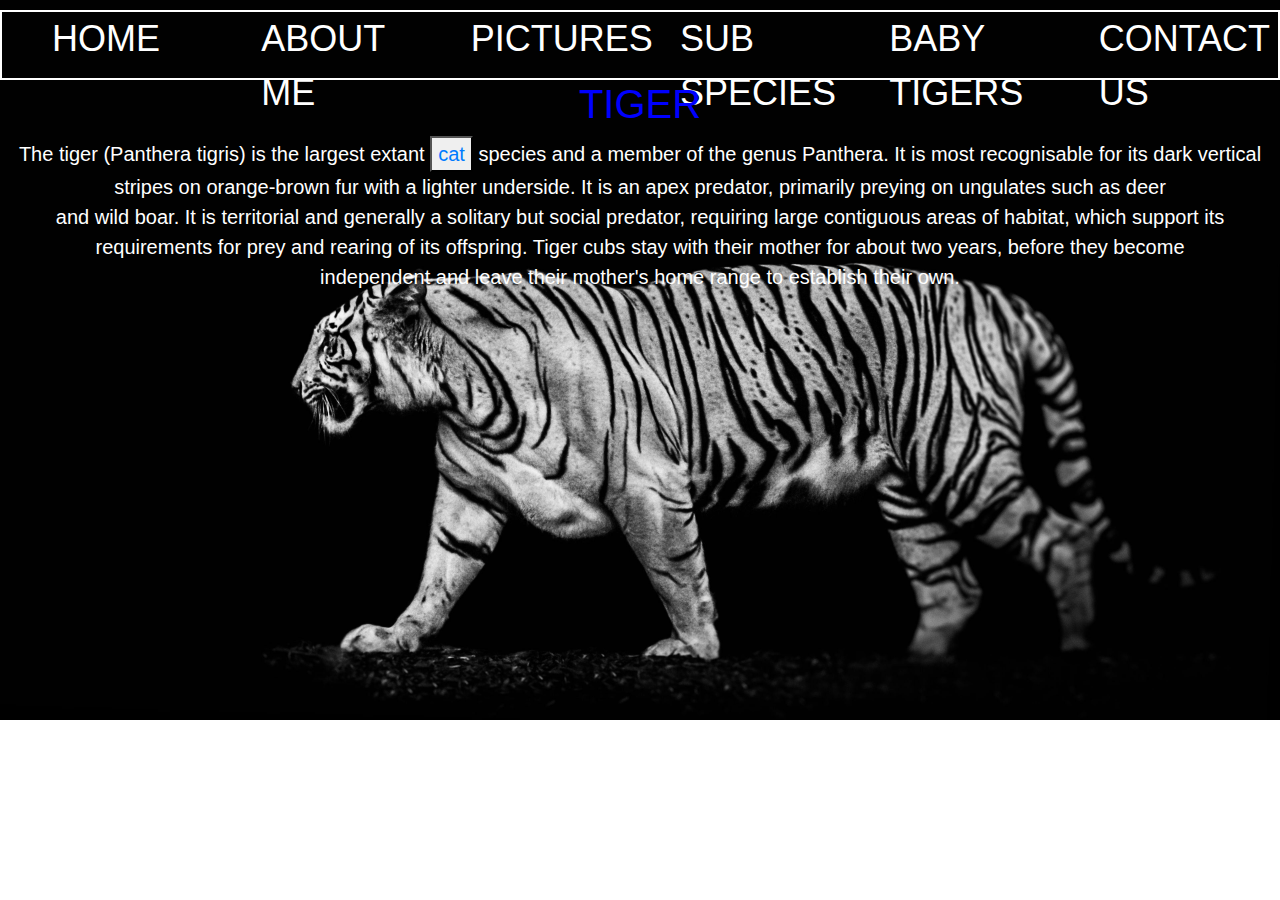
<file: index.html>
<!DOCTYPE html>
<html lang="en">
<head>
	<meta charset="UTF-8">
	<meta name="viewport" content="width=device-width, initial-scale=1.0">
	<title>Tiger</title>
	<link rel="stylesheet" href="css/style.css">
	<link rel="stylesheet" href="css/bootstrap.min.css">
</head>
<body>
	<section class="heading">
		<div class="row">
			<div class="col-md-2">
				<a href="#">Home</a>
			</div>
			<div class="col-md-2">
				<a href="hello.html" target="_blank">About Me</a>
			</div>
			<div class="col-md-2">
				<a href="pictures.html" target="_blank">Pictures</a>
			</div>
			<div class="col-md-2">
				<a href="#">Sub Species</a>
			</div>
			<div class="col-md-2">
				<a href="baby.html" target="_blank">Baby Tigers</a>
			</div>
			<div class="col-md-2">
				<a href="#">Contact us</a>
			</div>
		</div>	
	</section>
	<section class="title-heading">
		<div class="row">
			<div class="col-md-12">
				<h1>TIGER</h1>
			</div>
		</div>
	</section>
	<section class="description">
		<p>The tiger (Panthera tigris) is the largest extant <button> <a href="cat.html" target="_blank">cat</a></button> species and a member of the genus Panthera. It is most recognisable for its dark vertical stripes on orange-brown fur with a lighter underside. It is an apex predator, primarily preying on ungulates such as deer <br> and wild boar. It is territorial and generally a solitary but social predator, requiring large contiguous areas of habitat, which support its requirements for prey and rearing of its offspring. Tiger cubs stay with their mother for about two years, before they become <br> independent and leave their mother's home range to establish their own.</p>
	</section>
		
</body>
</html>
</file>
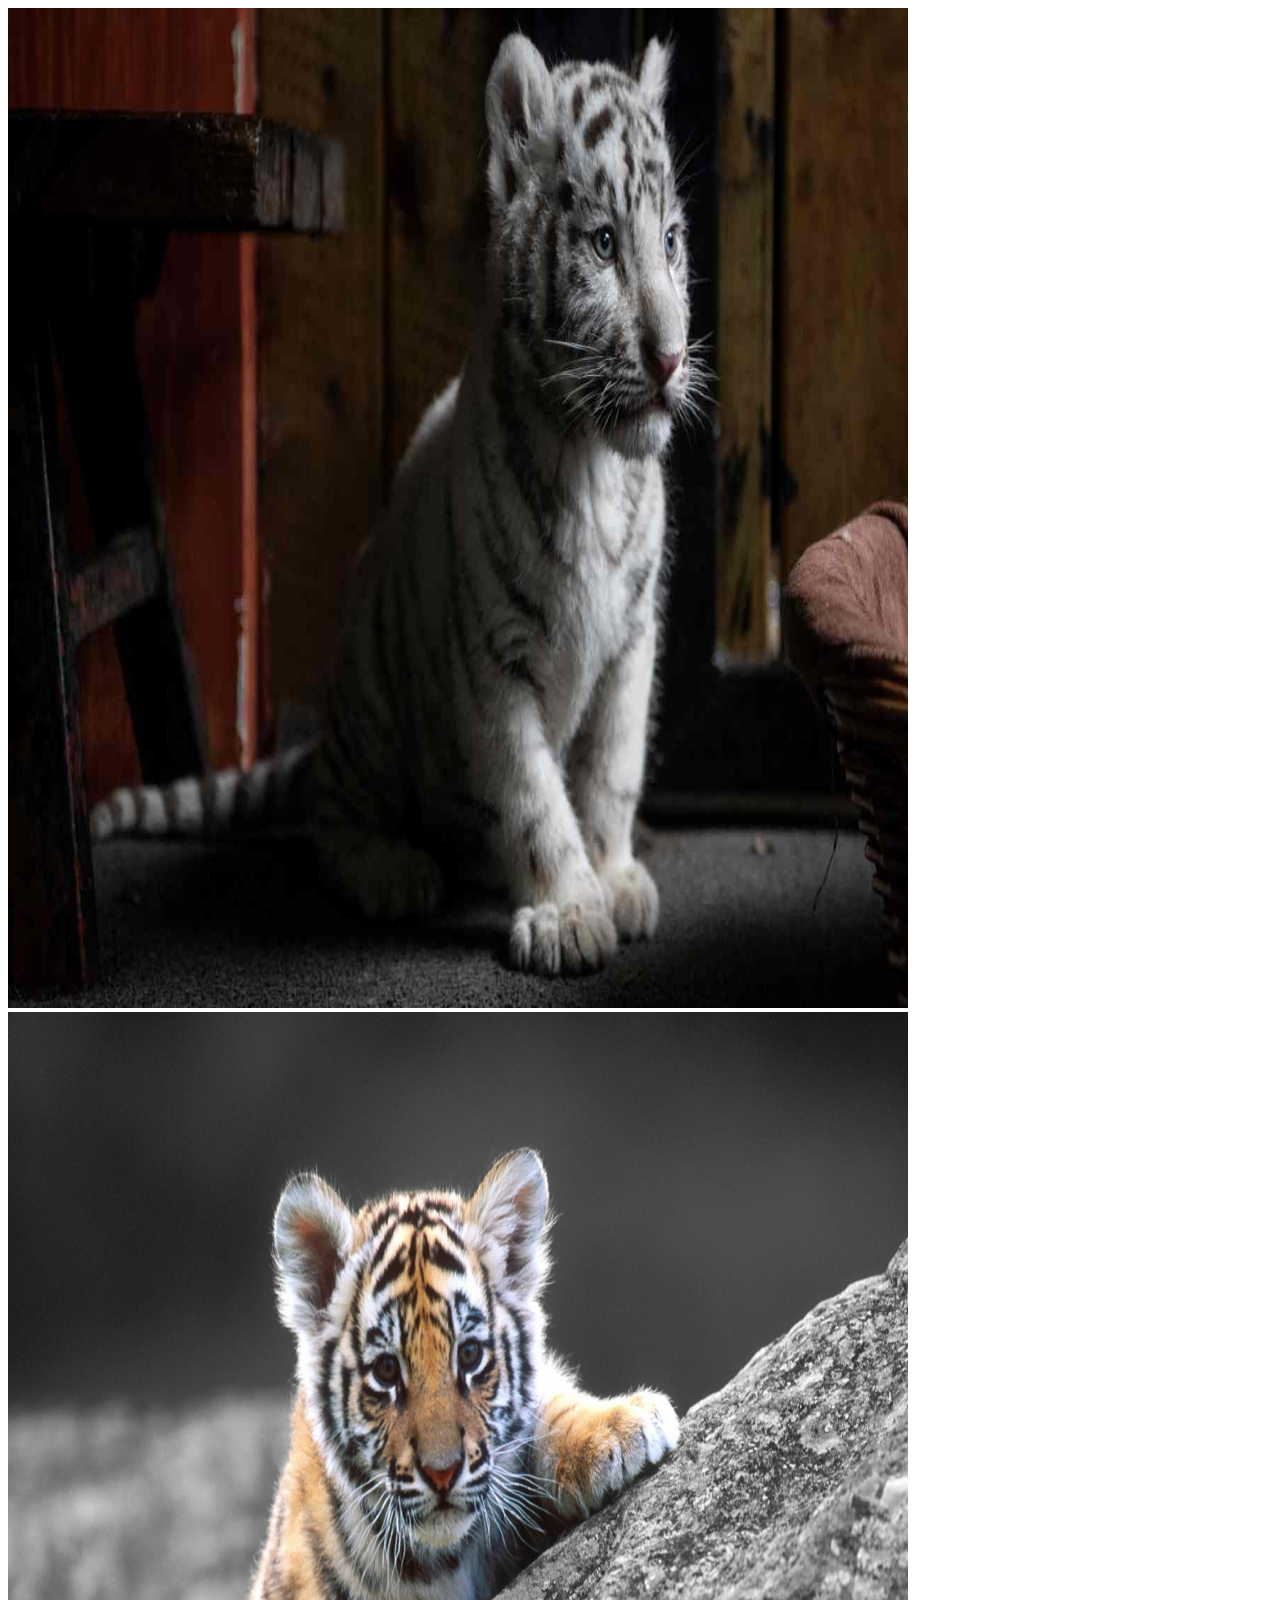
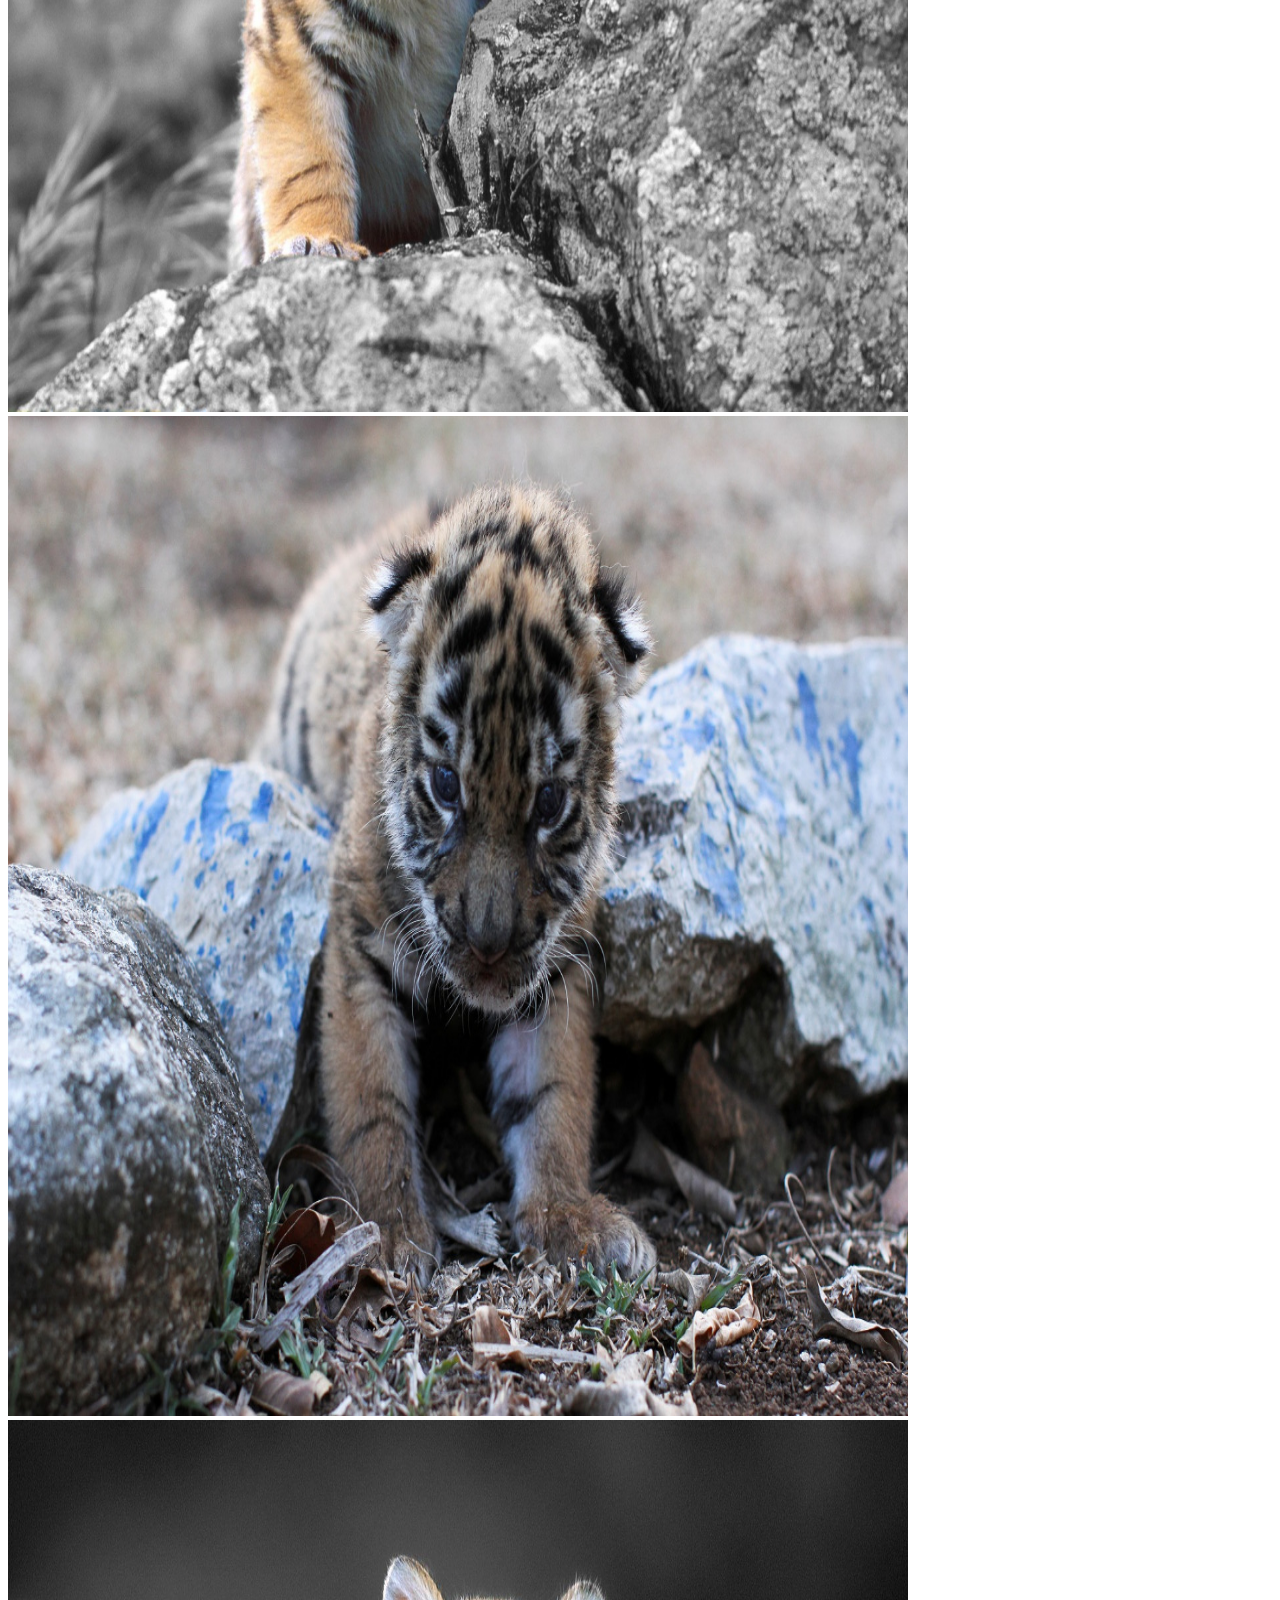
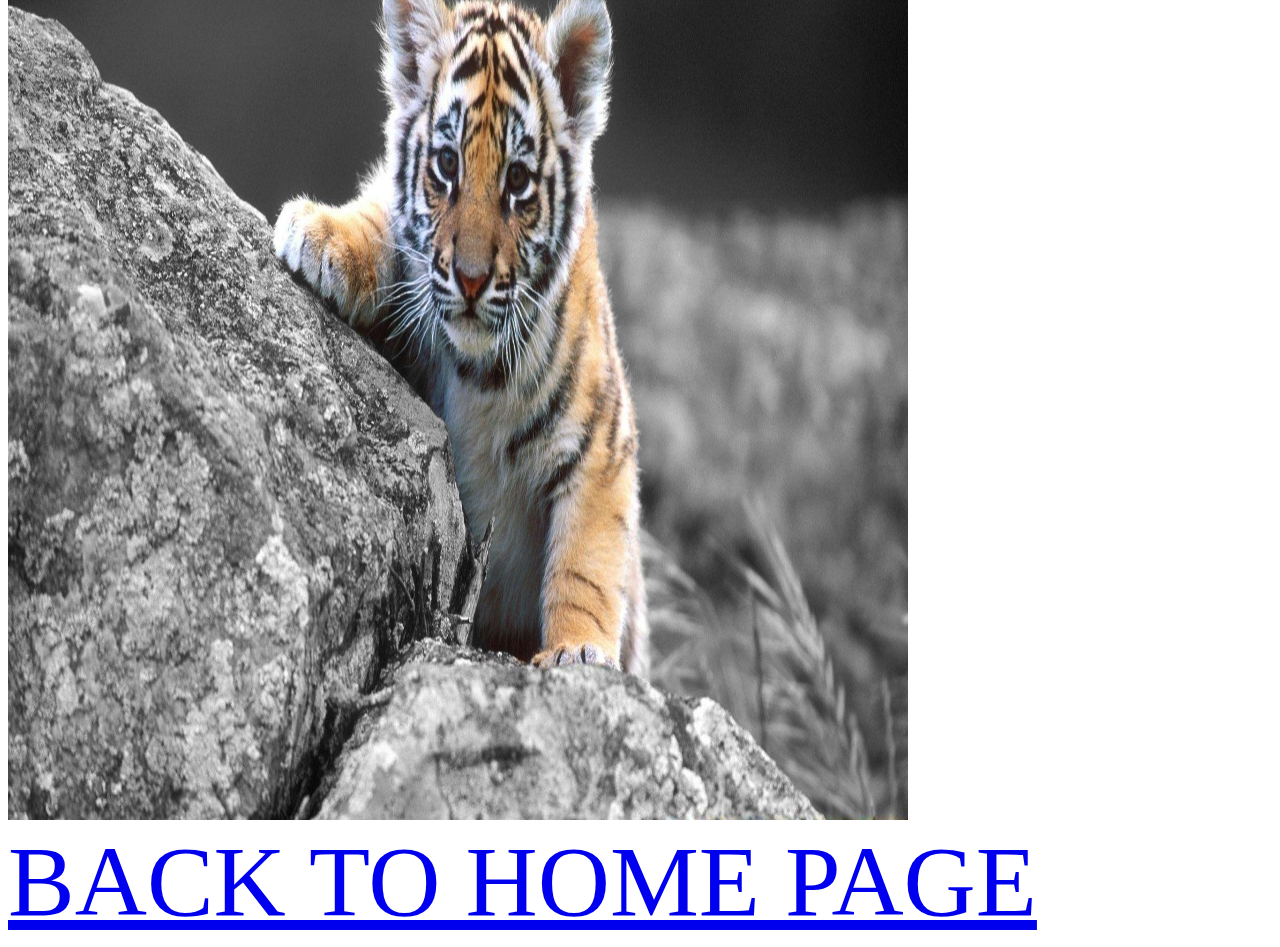
<file: baby.html>
<!DOCTYPE html>
<html lang="en">
<head>
	<meta charset="UTF-8">
	<meta name="viewport" content="width=device-width, initial-scale=1.0">
	<title>Pictures</title>
	<link rel="stylesheet" href="css/picture.css">
</head>
<body>
	<section>
		<div class="row">
			<img src="images/baby1.jpg" alt="">
			<img src="images/baby2.jpg" alt="">
			<img src="images/baby3.jpg" alt="">
			<img src="images/baby4.jpg" alt="">

		</div>
	</section>
	<a style="font-size: 100px" href="index.html">BACK TO HOME PAGE</a>
	
</body>
</html>
</file>
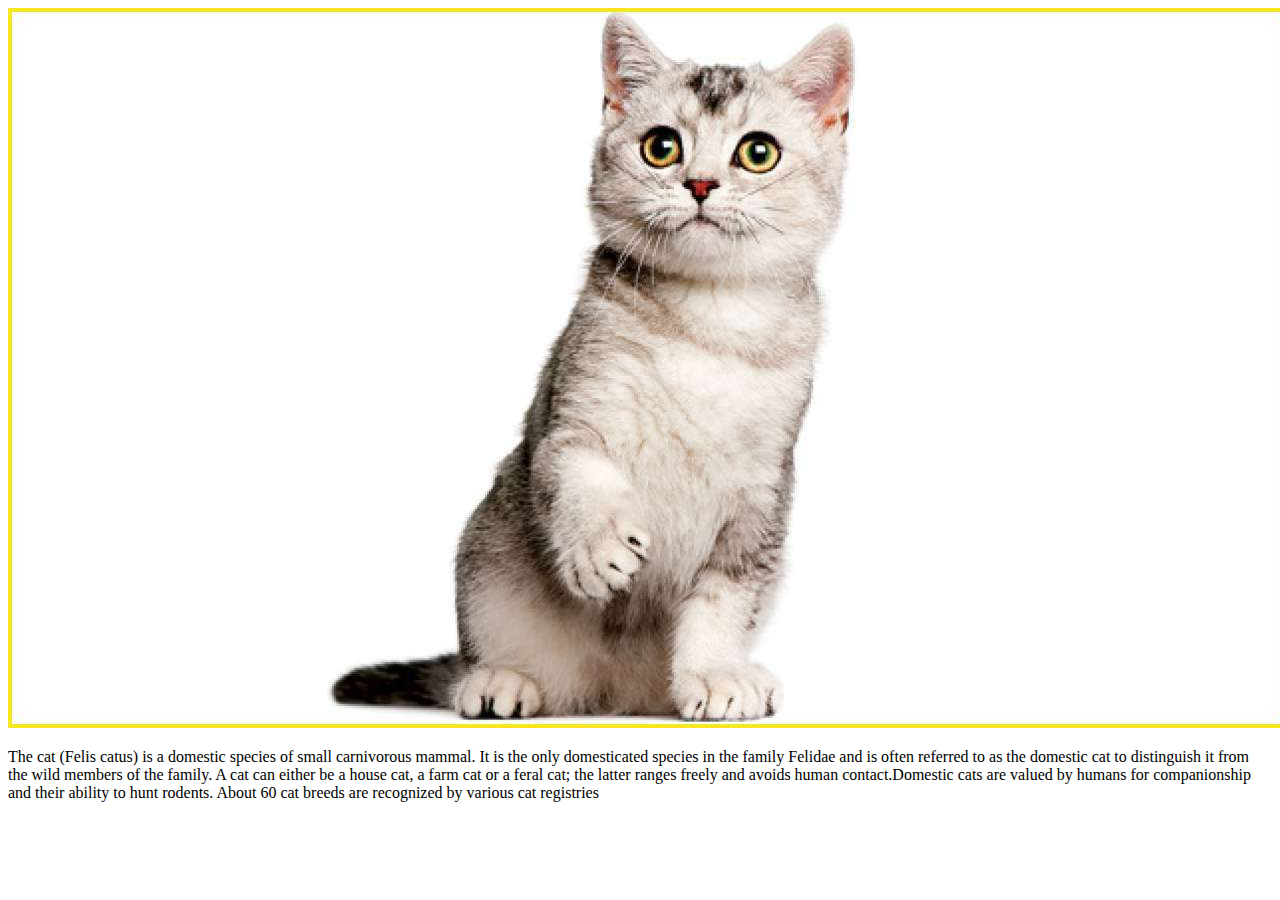
<file: cat.html>
<!DOCTYPE html>
<html lang="en">
<head>
	<meta charset="UTF-8">
	<meta name="viewport" content="width=device-width, initial-scale=1.0">
	<title>CAT</title>
</head>
<body class="cat">
	<img src="images/cat.jpg" alt="">
	<p>The cat (Felis catus) is a domestic species of small carnivorous mammal. It is the only domesticated species in the family Felidae and is often referred to as the domestic cat to distinguish it from the wild members of the family. A cat can either be a house cat, a farm cat or a feral cat; the latter ranges freely and avoids human contact.Domestic cats are valued by humans for companionship and their ability to hunt rodents. About 60 cat breeds are recognized by various cat registries</p>
	
</body>
</html>
</file>
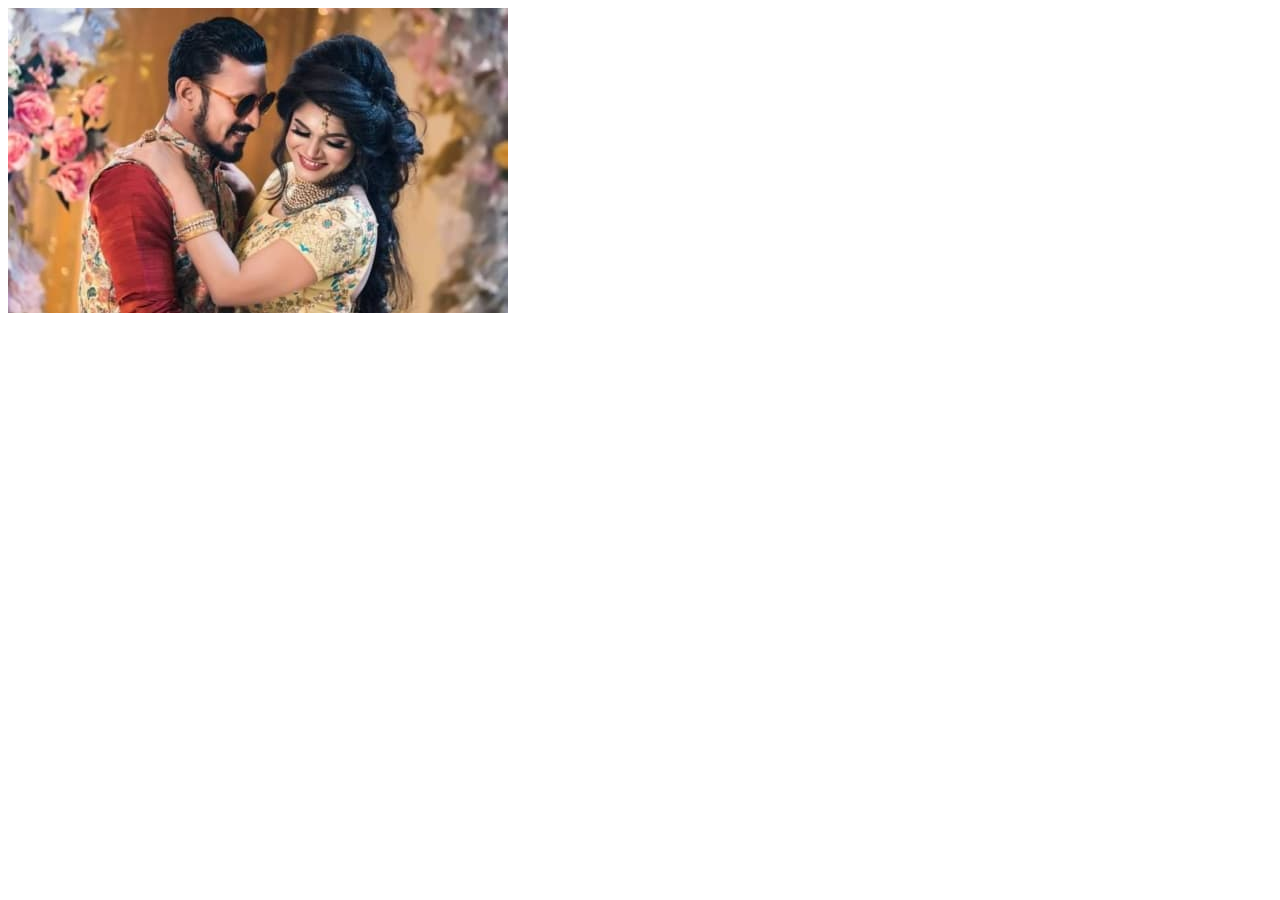
<file: hello.html>
<!DOCTYPE html>
<html lang="en">
<head>
	<meta charset="UTF-8">
	<meta name="viewport" content="width=device-width, initial-scale=1.0">
	<title>Surprise</title>
</head>
<body>
	<img src="images/surprise.jpg">
	
</body>
</html>
</file>
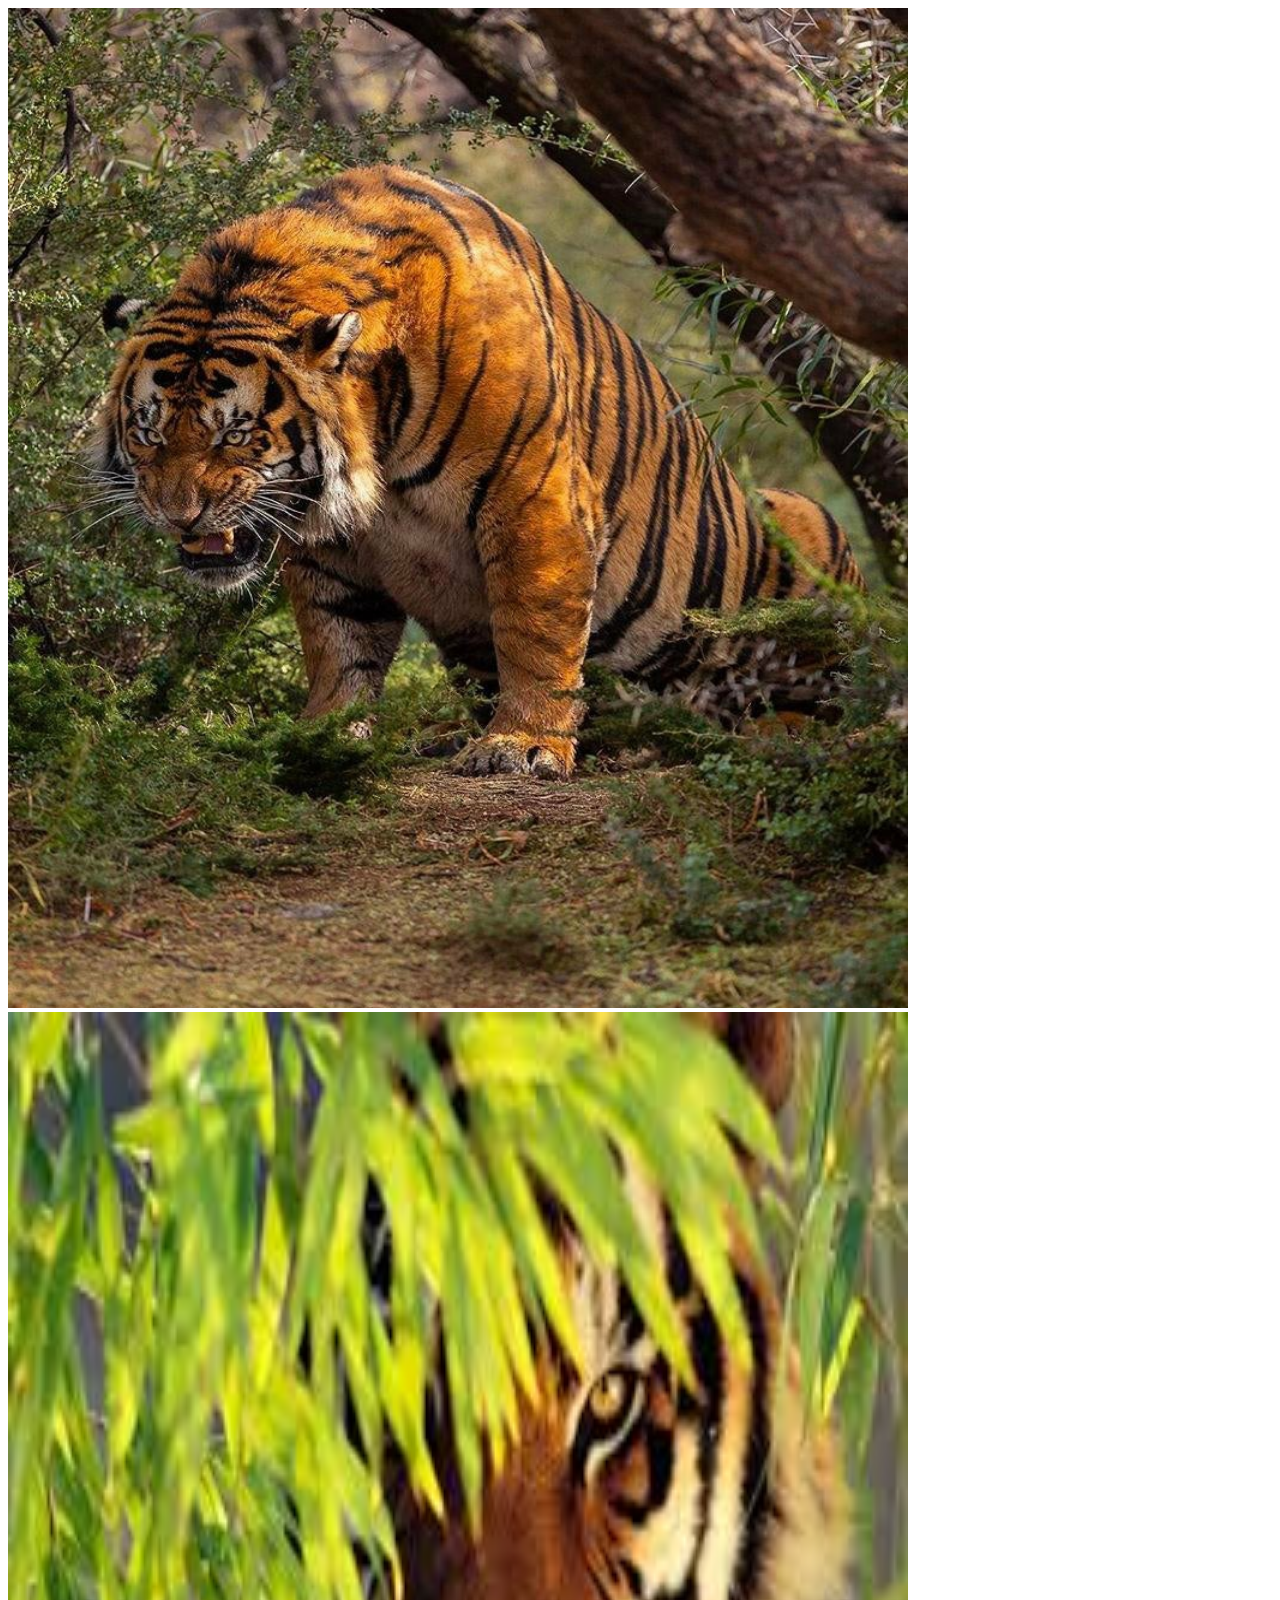
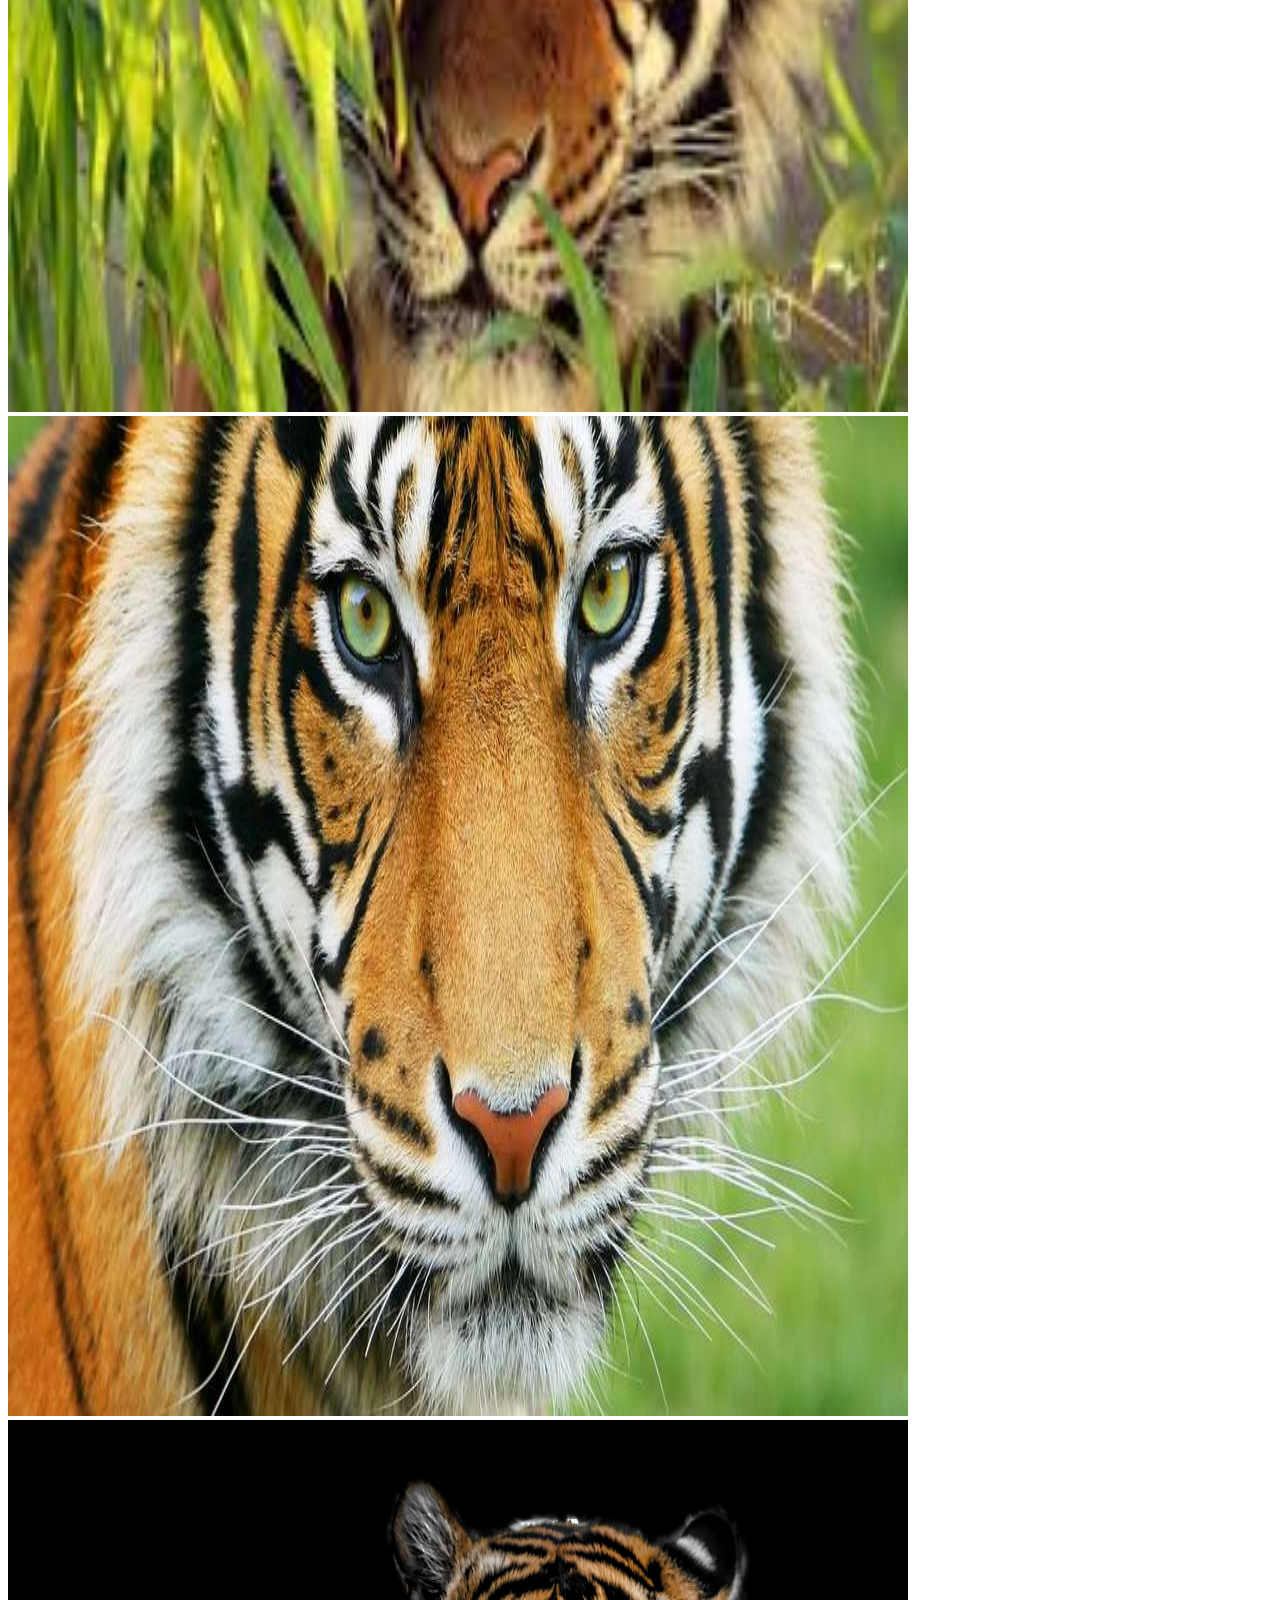
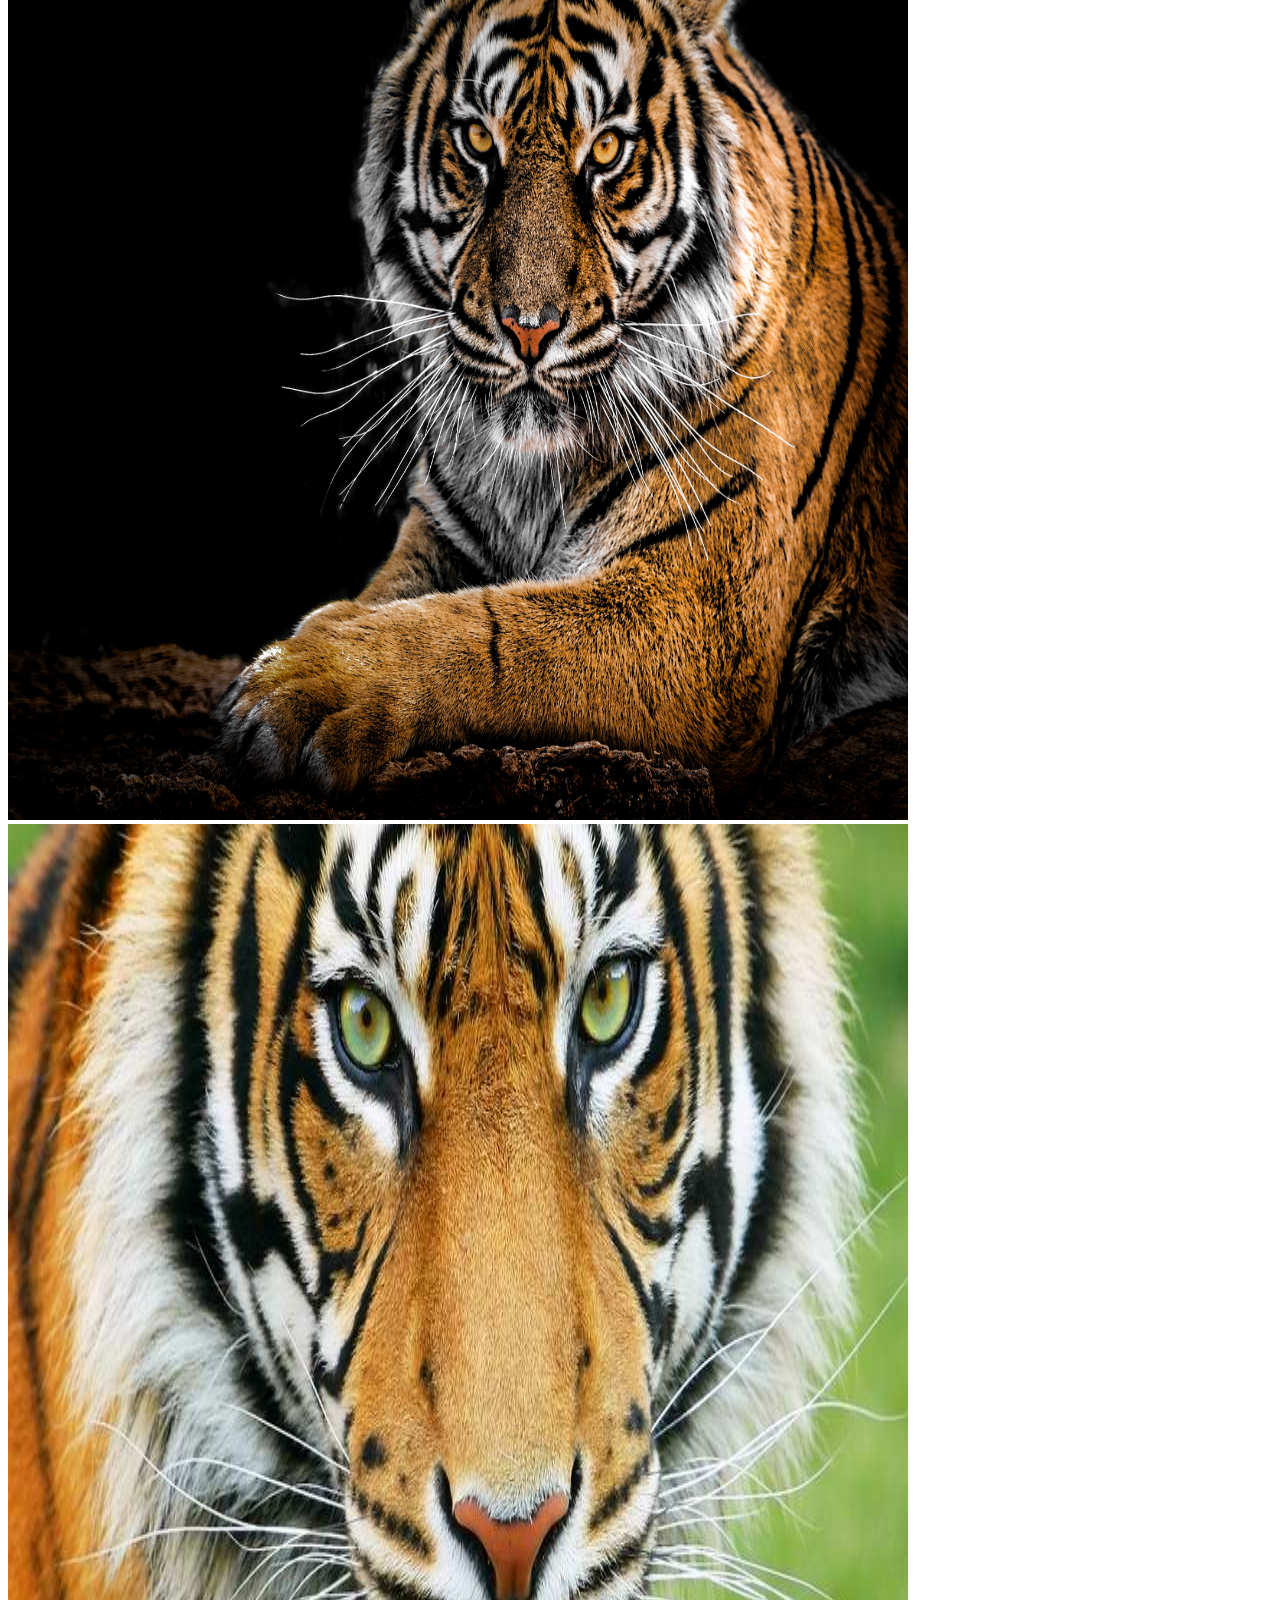
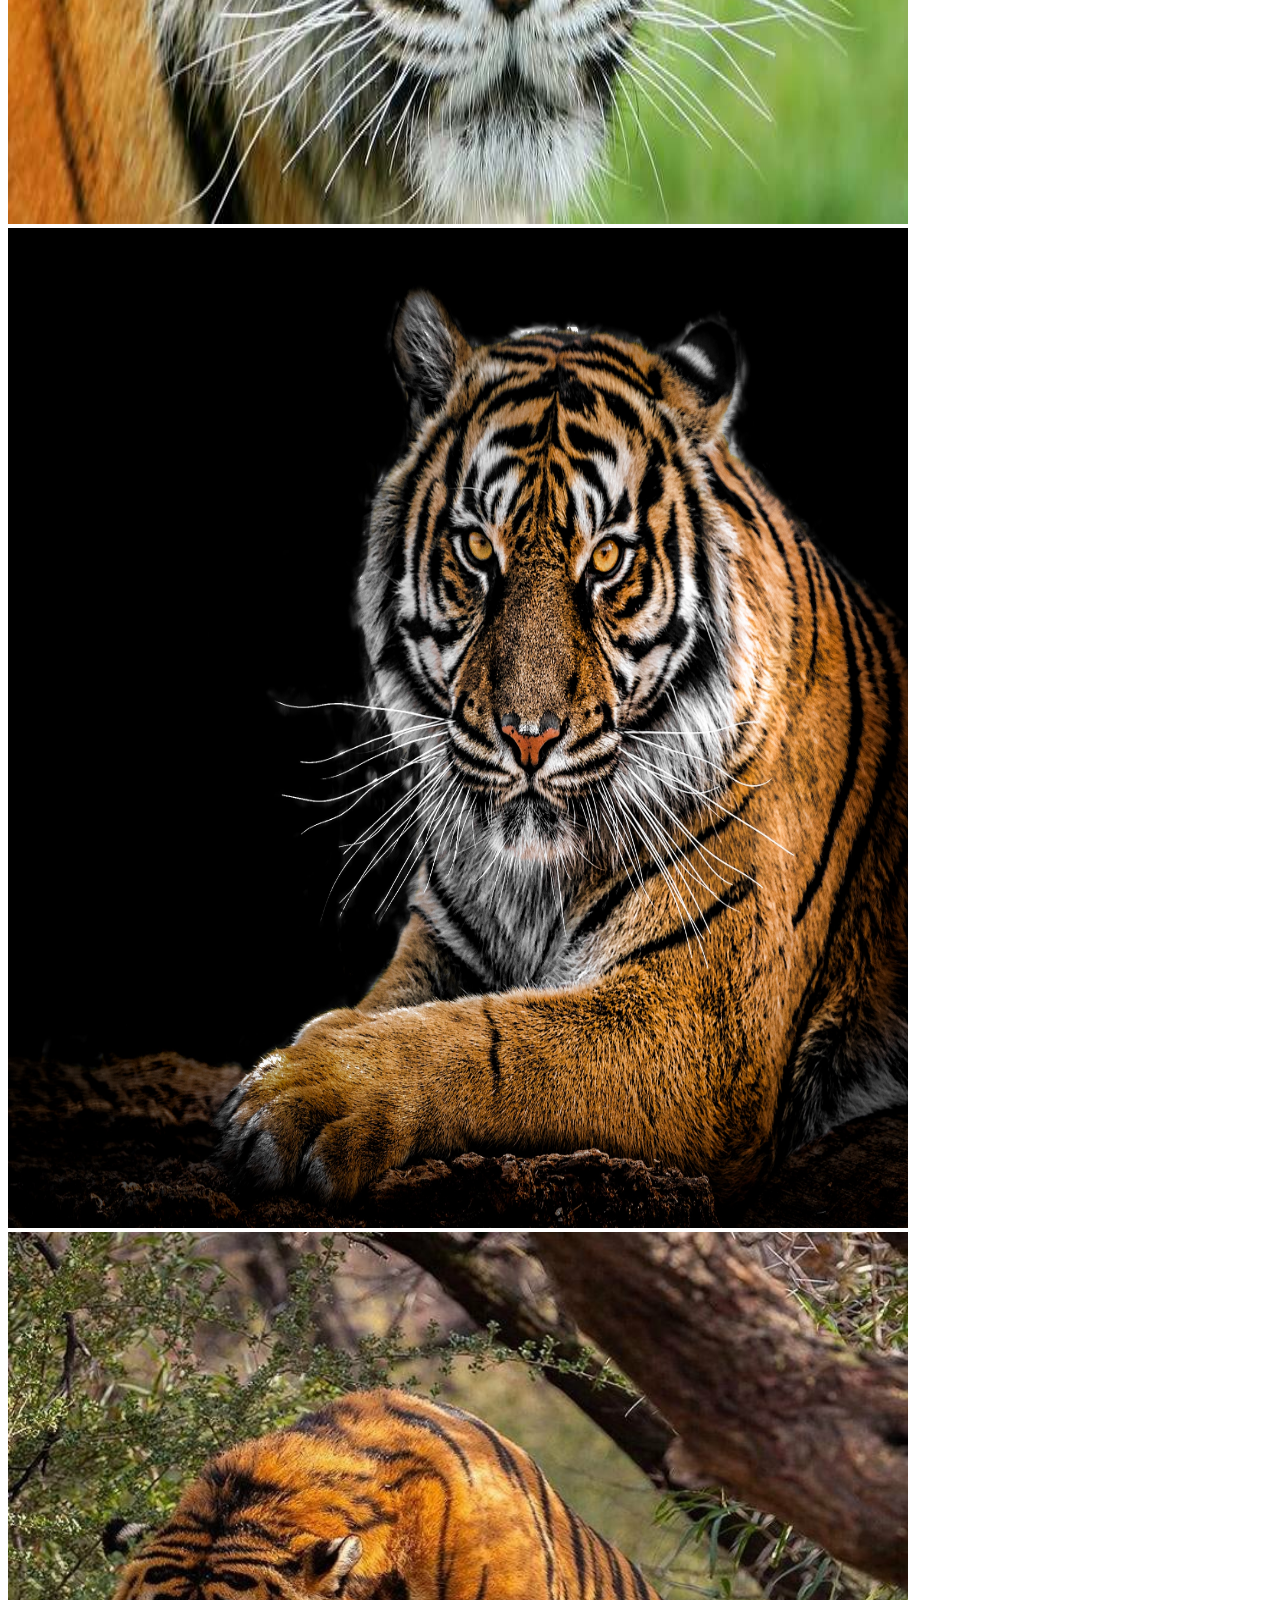
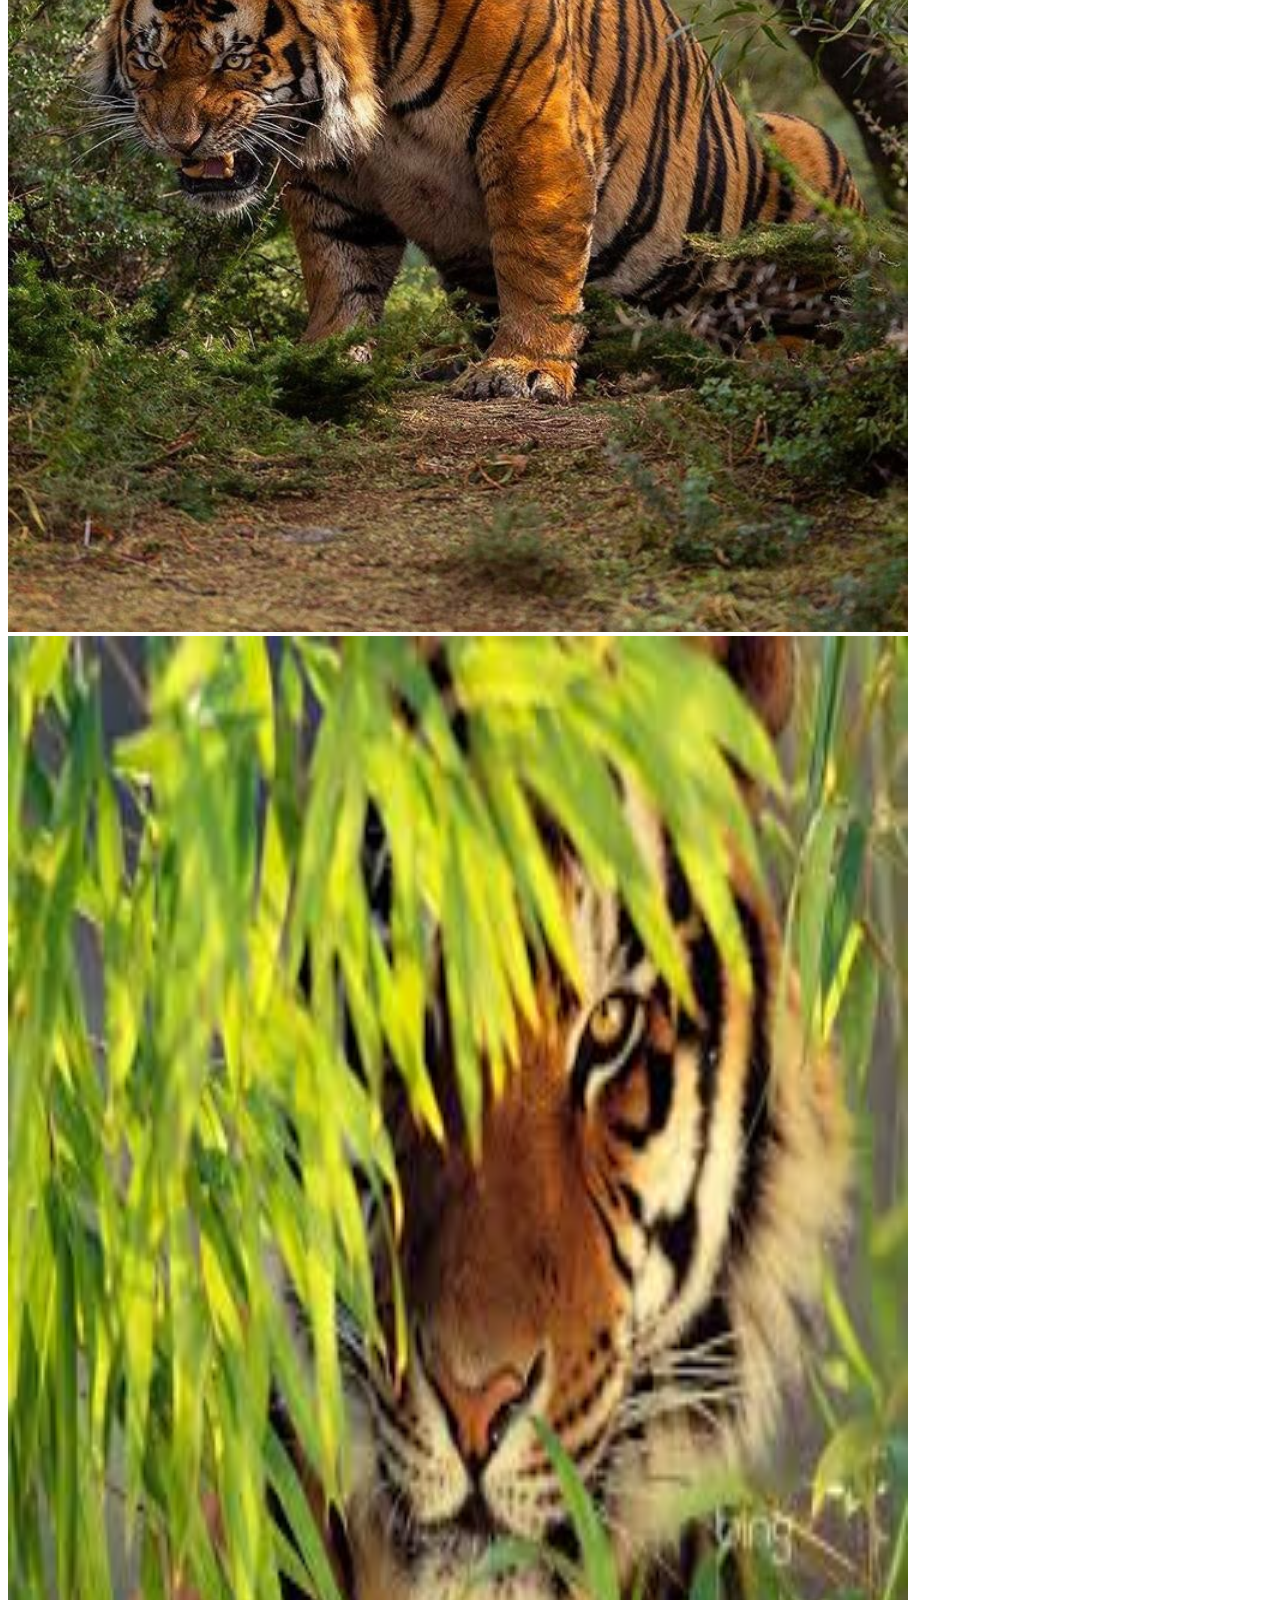
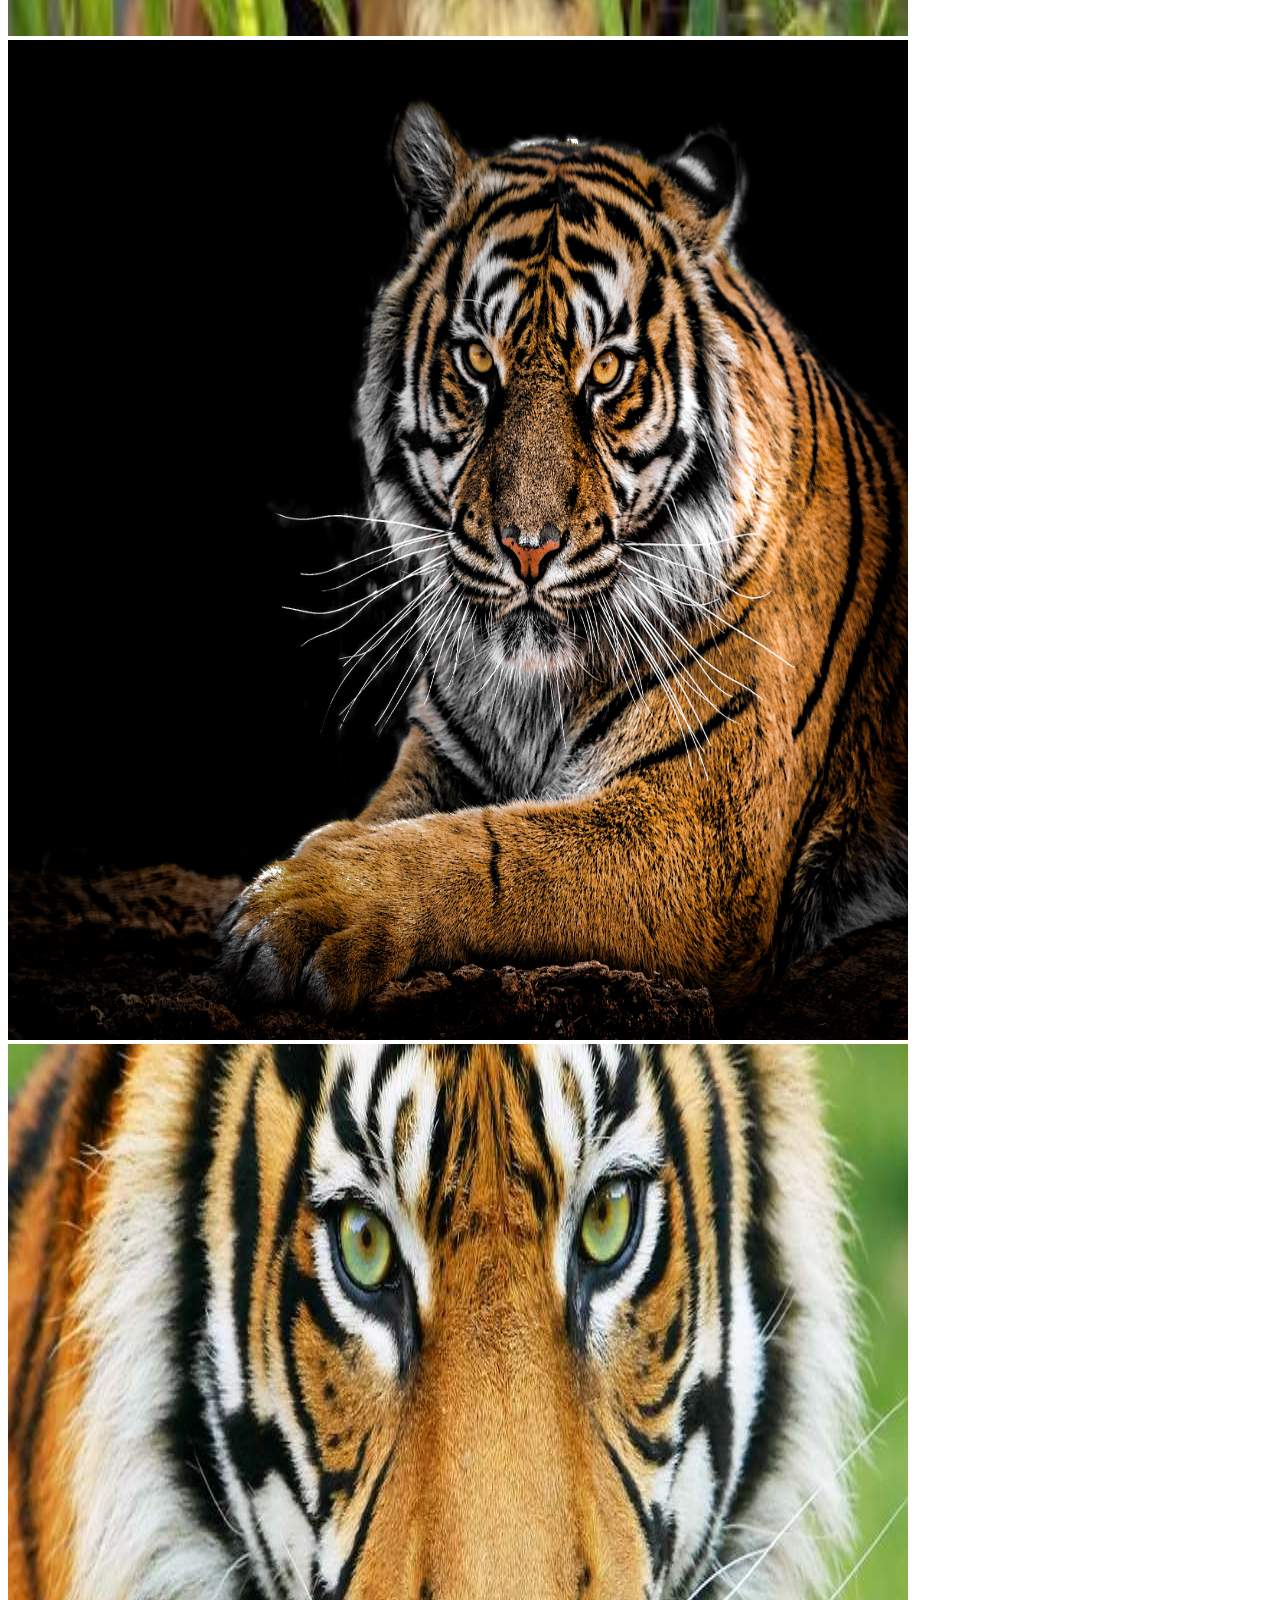
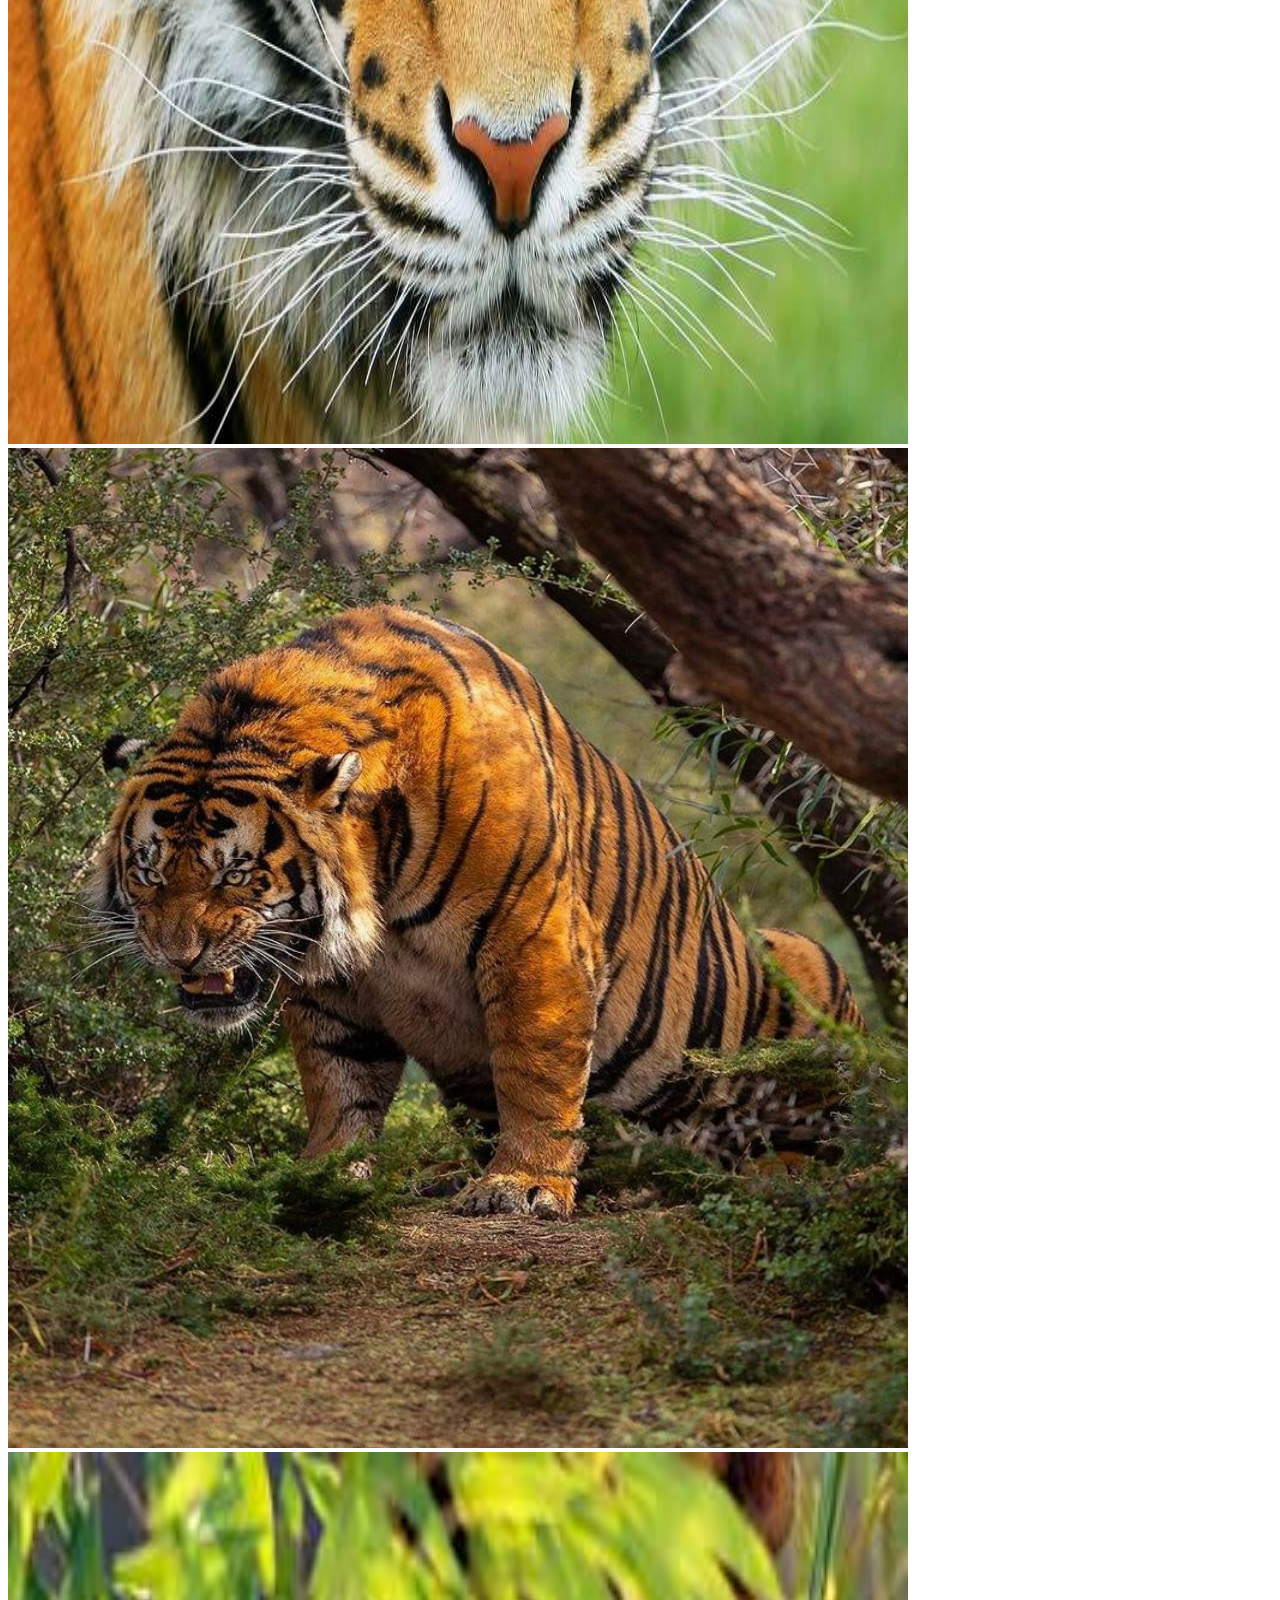
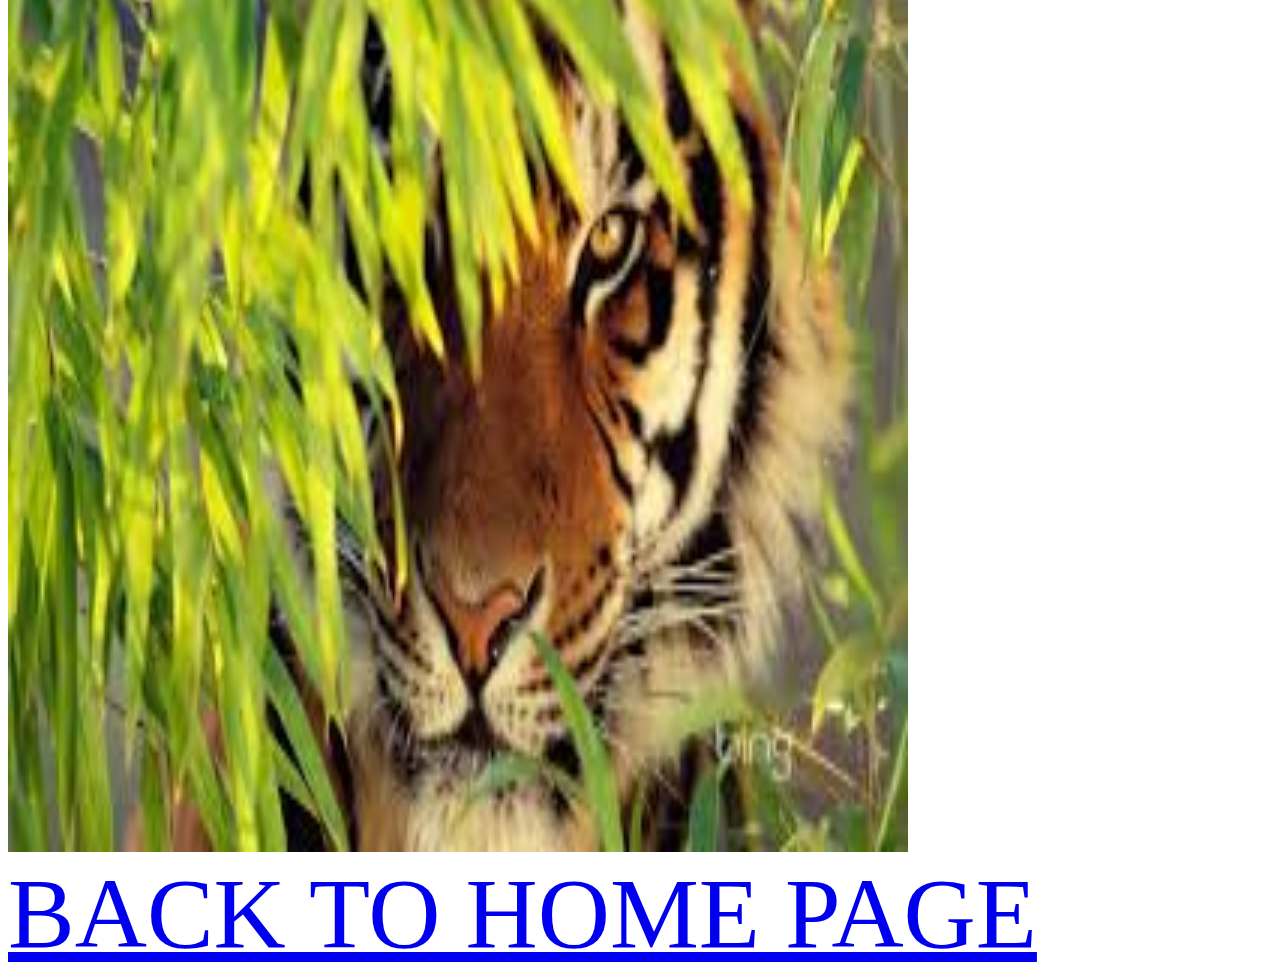
<file: pictures.html>
<!DOCTYPE html>
<html lang="en">
<head>
	<meta charset="UTF-8">
	<meta name="viewport" content="width=device-width, initial-scale=1.0">
	<title>Pictures</title>
	<link rel="stylesheet" href="css/picture.css">
</head>
<body>
	<section>
		<div class="row">
			<img src="images/tiger1.png" alt="">
			<img src="images/tiger2.jpg" alt="">
			<img src="images/tiger3.jpg" alt="">
			<img src="images/tiger4.jpg" alt="">
			<img src="images/tiger3.jpg" alt="">
			<img src="images/tiger4.jpg" alt="">
			<img src="images/tiger1.png" alt="">
			<img src="images/tiger2.jpg" alt="">
			<img src="images/tiger4.jpg" alt="">
			<img src="images/tiger3.jpg" alt="">
			<img src="images/tiger1.png" alt="">
			<img src="images/tiger2.jpg" alt="">
		</div>
	</section>
	<a style="font-size: 100px" href="index.html">BACK TO HOME PAGE</a>
	
</body>
</html>
</file>
<file: css/style.css>
body{
	background: url(../images/background.jpg) no-repeat;
	background-size: 100%;
}
.heading{
	width: 100%;
	height: 70px;
	margin: 10px 0px 0px 0px;
	border: 2px solid white;
	padding-left: 50px;
}
.heading .row .home{
	width: 100%;
	font-style: italic;
}
.heading a {
    font-size: 36px;
    color:white;
    text-transform: uppercase;
}

.title-heading h1{
	text-align: center;
	color: blue;

}
.description{
	font-size: 20px;
	text-align: center;
	color: white;
	text-decoration-style: bold;
}
</file>
<file: css/picture.css>
.row img{
	height: 1000px;
	width: 900px;
}
</file>
